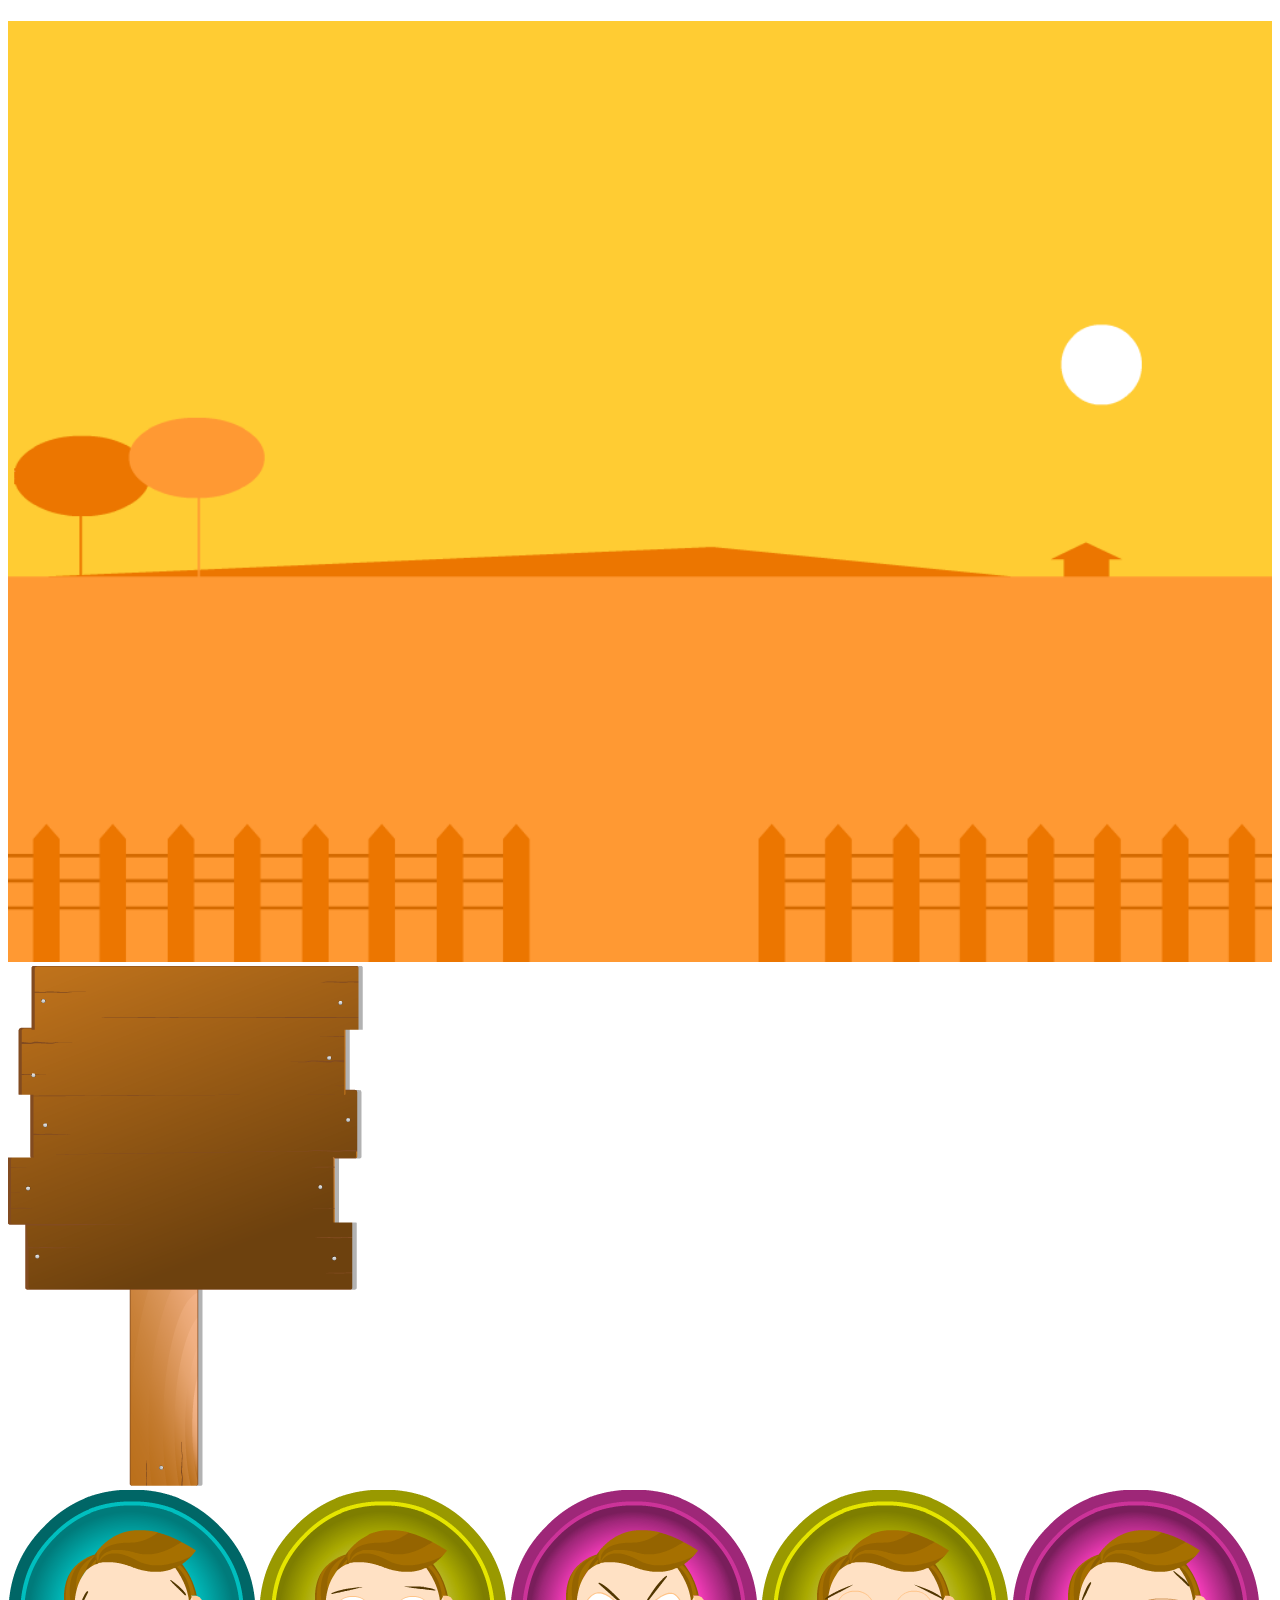
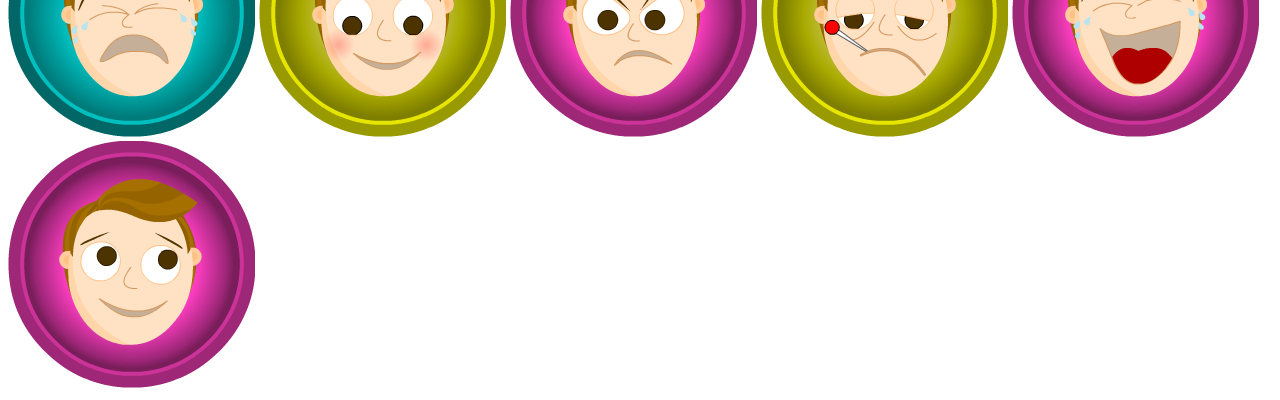
<file: sites/manejo.html>
<!DOCTYPE html>
<html>
  <head>
    <meta charset="utf-8">
    <link rel="stylesheet" href="../css/master.css" media="screen" title="no title" charset="utf-8">
    <title>Manejo de emociones</title>
  </head>
  <body>





<div class="">
  <img id="bgFondo" src="../img/fondos/fondo_amarillo.png" alt="" />
  <img id="objLetrero" src="..\img\fondos\letreo.png" alt="" />
</div>


  <img id="sprLlorando" class="caraPequena" src="../img\sprites\oLlorando.png" alt="" />
  <img id="sprFeliz" class="caraGrande" src="../img\sprites\oFeliz.png" alt="" />
  <img id="sprEnojado" class="caraGrande" src="../img\sprites\oEnojado.png" alt="" />
  <img id="sprEnfermo" class="caraPequena" src="../img\sprites\oEnfermo.png" alt="" />
  <img id="sprRisa" class="caraGrande" src="../img\sprites\oRisa.png" alt="" />
  <img id="sprSentimental" class="caraPequena" src="../img\sprites\oSentimental.png" alt="" />






  </body>
</html>
</file>
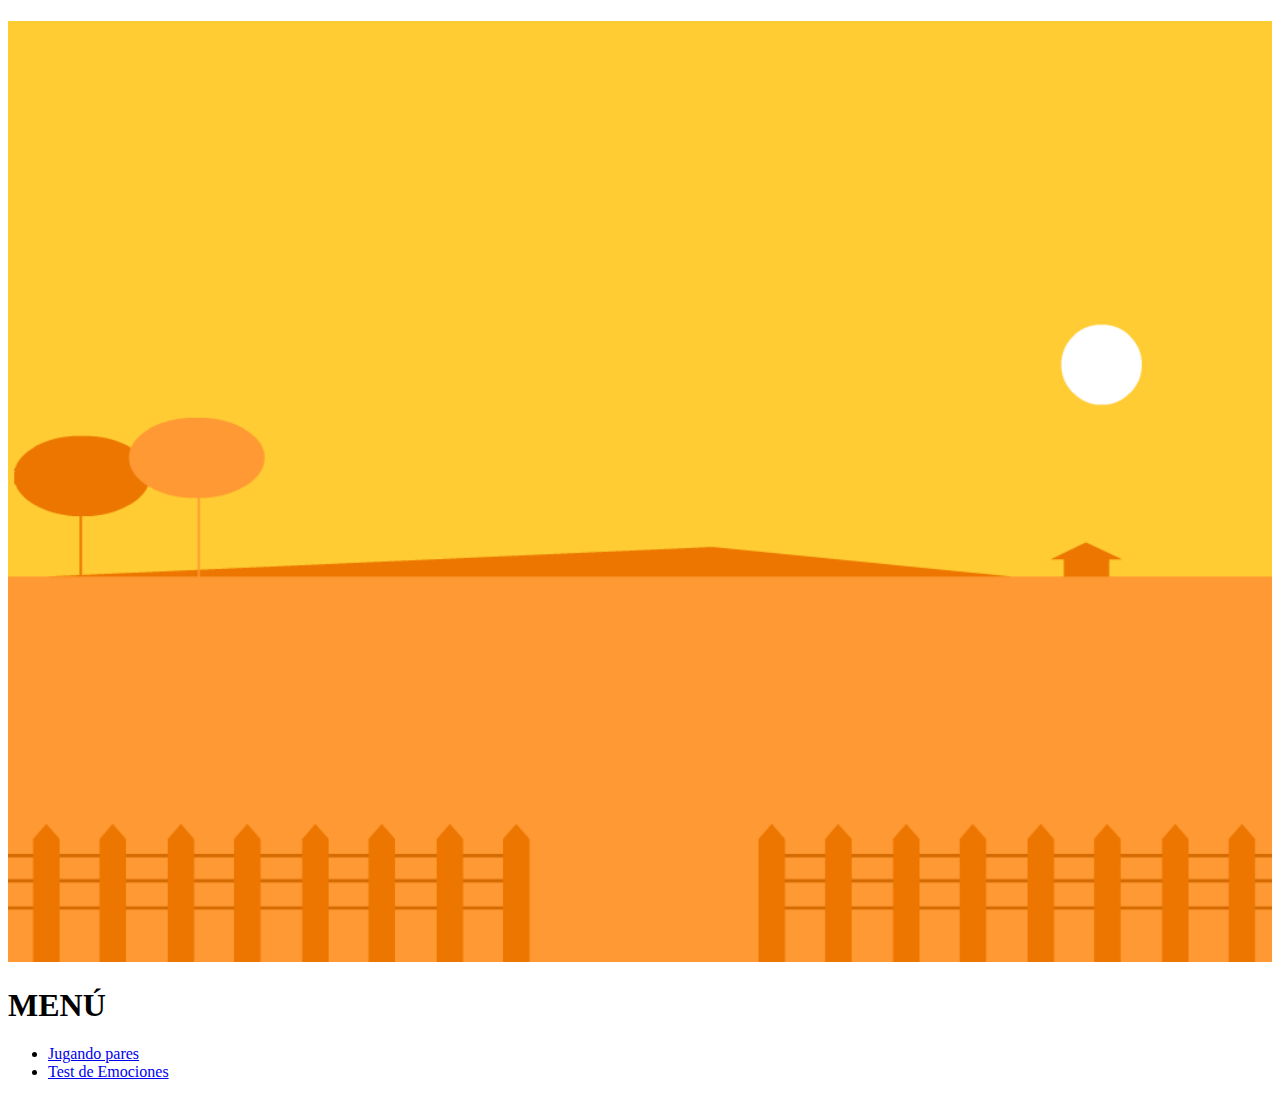
<file: sites/menu_actividades.html>
<!DOCTYPE html>
<html>
  <head>
    <meta charset="utf-8">
    <title>Actividades</title>
      <link rel="stylesheet" href="../css/master.css" media="screen" title="no title" charset="utf-8">
      <link href='https://fonts.googleapis.com/css?family=Muli' rel='stylesheet' type='text/css'>
  </head>
  <body>
<div class="">
  <img id="bgFondo" src="../img/fondos/fondo_amarillo.png" alt="" />
</div>
<div id="menuActividades" class="texto">
    <h1>MENÚ</h1>
<ul>
  <li> <a href="../sites/pares.html">Jugando pares</li>
  <li> <a href="../sites\test_emociones.html">Test de Emociones</li>
</ul>



</div>

  </body>
</html>
</file>
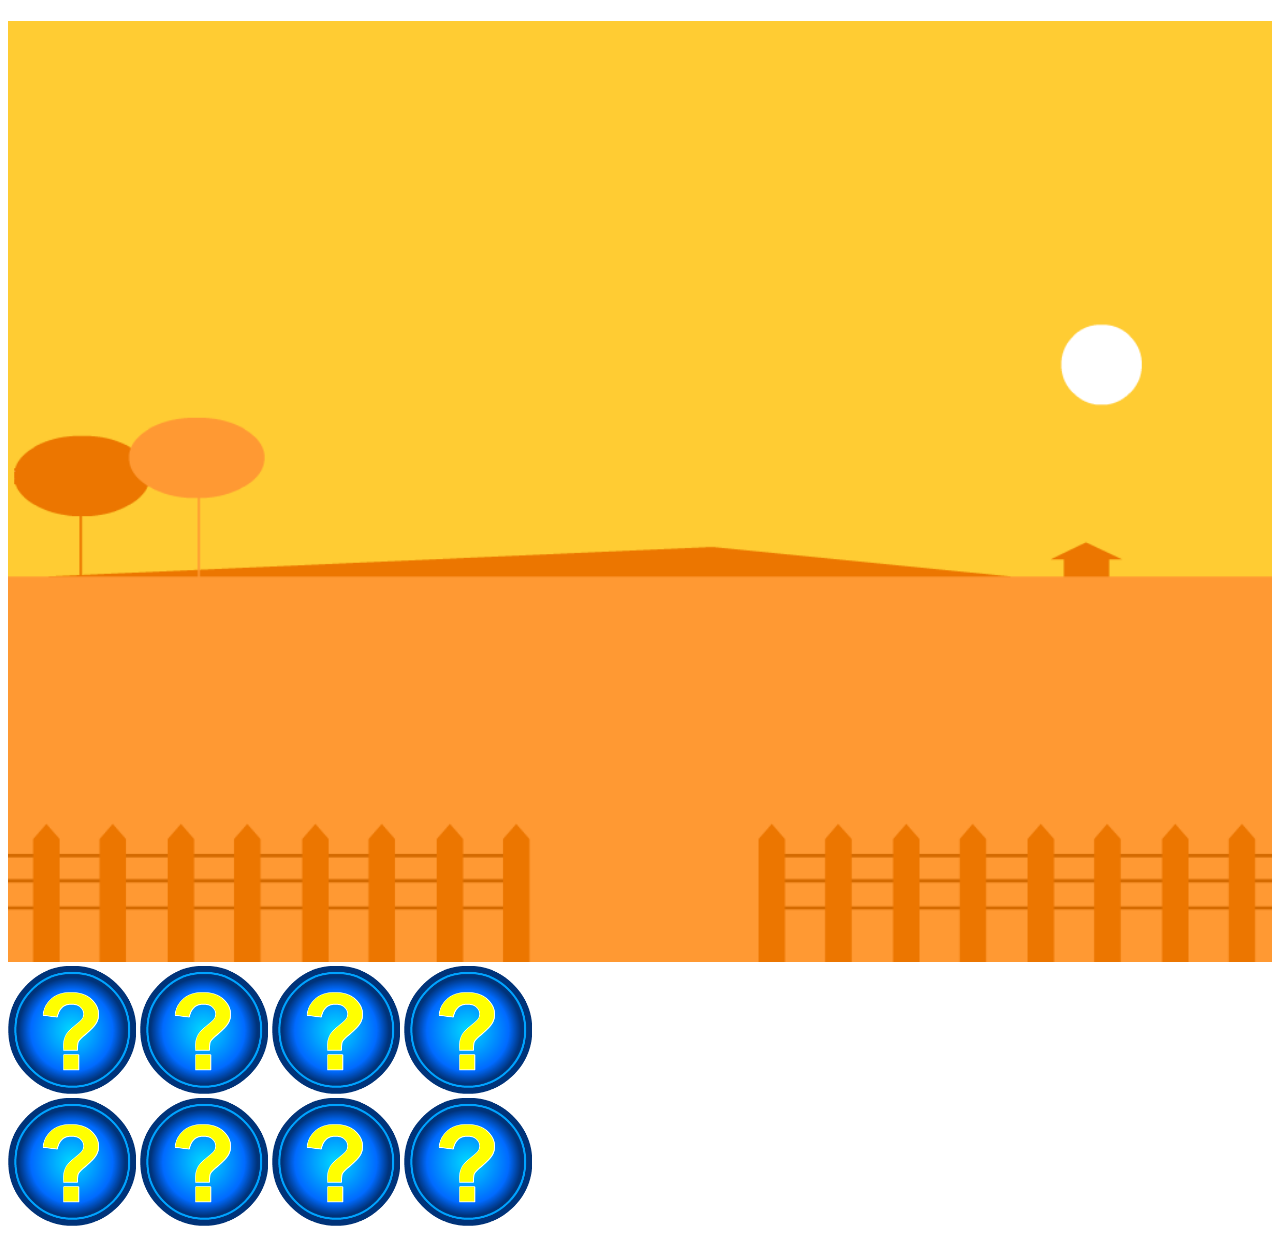
<file: sites/pares.html>
<!DOCTYPE html>
<html lang="es">
  <head>
    <meta charset="utf-8">
    <title>Jugando Pares</title>
    <link rel="stylesheet" href="../css/master.css" media="screen" title="no title" charset="utf-8">
    <script type="text/javascript" src="../js/pares.js">

    </script>
  </head>
  <body>
      <img id="bgFondo" src="../img/fondos/fondo_amarillo.png" alt="" />
<div id="fondoPares">
    <div class="bloque1">
          <img id="1" src="../img\sprites\pregunta.png" alt="1" height="128"  width="128" onclick="verificarTurno(this)"/>
          <img id="2" src="../img\sprites\pregunta.png" alt="2" height="128"  width="128" onclick="verificarTurno(this)"/>
          <img id="3" src="../img\sprites\pregunta.png" alt="3" height="128"  width="128" onclick="verificarTurno(this)"/>
          <img id="4" src="../img\sprites\pregunta.png" alt="4" height="128"  width="128" onclick="verificarTurno(this)"/>
        </div>

        <div class="bloque2">
          <img id="5" src="../img\sprites\pregunta.png" alt="1" height="128"  width="128" onclick="verificarTurno(this)"/>
          <img id="6" src="../img\sprites\pregunta.png" alt="2" height="128"  width="128" onclick="verificarTurno(this)"/>
          <img id="7" src="../img\sprites\pregunta.png" alt="3" height="128"  width="128" onclick="verificarTurno(this)"/>
          <img id="8" src="../img\sprites\pregunta.png" alt="4" height="128"  width="128" onclick="verificarTurno(this)"/>
        </div>
</div>
</body>

</html>
</file>
<file: css/master.css>
#contenedor
 {
    position: absolute;
    top: 0px; left: 0px;
    width: 100%;
    height:100%;
    background-image: url('../img/fondos/fondo_amarillo.png');
    background-position: center;
    background-repeat: no-repeat;
    background-size: cover;
}

#bgFondo {
  margin:0;
  padding-top: 1%;
  z-index: -1;
  width: 100%;
}

.fondoT {
  position: absolute;
  top: 7%;
  height: 90%;
  width: 53%;
  left: 26%;
}

.backgLarge {
  position: absolute;
  top: 5%;
  z-index: 0;
  height: 85%;
  width: 90%;
  left: 5%;
}

.cuerdas {
    position: absolute;
    height: 95%;
    top: 3%;
    width: 1.5%;
}

#cuerdaIzquierda {
  left:34%;
}

#cuerdaDerecha{
  left: 69.3%;
}

 .botones {
  position: absolute;
  top: 5%;
  width: 47%;
  left:29%;
  cursor: pointer;
  cursor: hand;
  height: auto;
}

.botones :hover{
 cursor: pointer;
 cursor: hand;
}

 /* #btnManejo {
  top:15%;
}

#btnActividades {
  top:35%;
}

#btnImprimibles {
  top:55%;
} */
/*
#objLetrero {
  position:absolute;
  width: 25%;
  height: 50%;
  left: 25%;
  bottom: 8%
}

.caraPequena {
  position: absolute;
  z-index: 2;
  width: 6%;
  height: 12%;
}

.caraGrande {
  position: absolute;
  z-index: 2;
  width: 9%;
  height: 18%;
}

#sprLlorando {  top:45%;  left: 55%; }
#sprFeliz { top:35%;  left: 61%;}
#sprEnojado { top:60%;  left: 58%;}
#sprEnfermo { top:70%;  left: 68%;}
#sprRisa {top:50%;  left: 68%;}
#sprSentimental { top:35%;  left: 72%;}


#fondoPares {
  position: absolute;
  z-index: 2;
  top: 20%;
  left: 26.5%;
  width: 50%;
  height: 50%;
}

.texto {
    position: absolute;
}

#menuActividades {
  color: red;
  top: 20%;
  left: 40%;
  font-size: 80%;
  font-family: 'Muli', sans-serif;
  text-align:left;

}

a {
  font-family: 'Muli', sans-serif;
  font-style: italic;
  font-weight: bold;
  color: red;
  font-size: 150%;
  text-decoration: none;

}
.preguntas {
  position: absolute;
  z-index: 2;
  top: 10%;
  left: 26.5%;
  width: 50%;
  height: 50%;
}

.imagesEmociones {
position: absolute;
height: 60px;
width: 60px;
border-radius: 100%;
border: solid rgb(251, 45, 142) 2px;
padding: 4px;
left: 75%;
}

#imgEmociones01 {top: 3%;}
#imgEmociones02 {top: 40%;}
#imgEmociones03 {top: 80%;} */

@media screen and (max-width: 435px) and (orientation: portrait){
  #contenedor
   {
      height: 50%;
  }
  }
</file>
